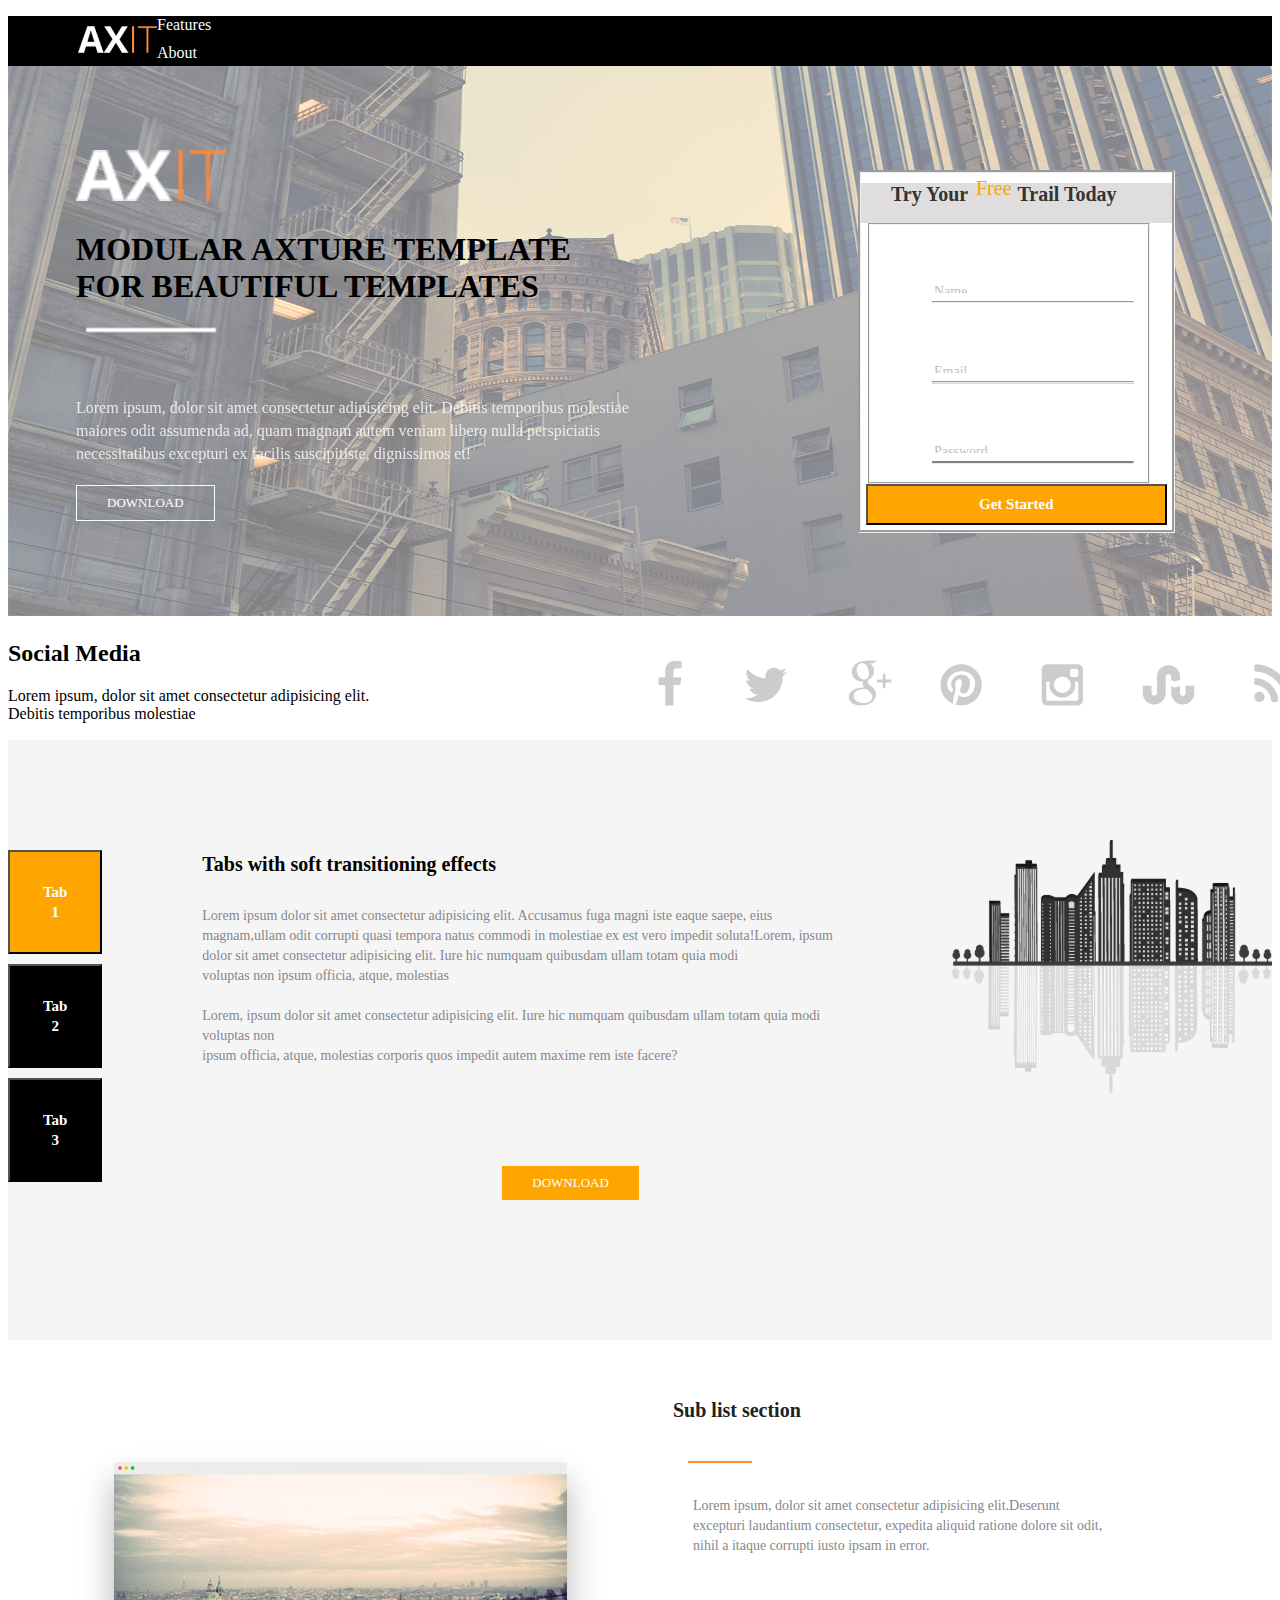
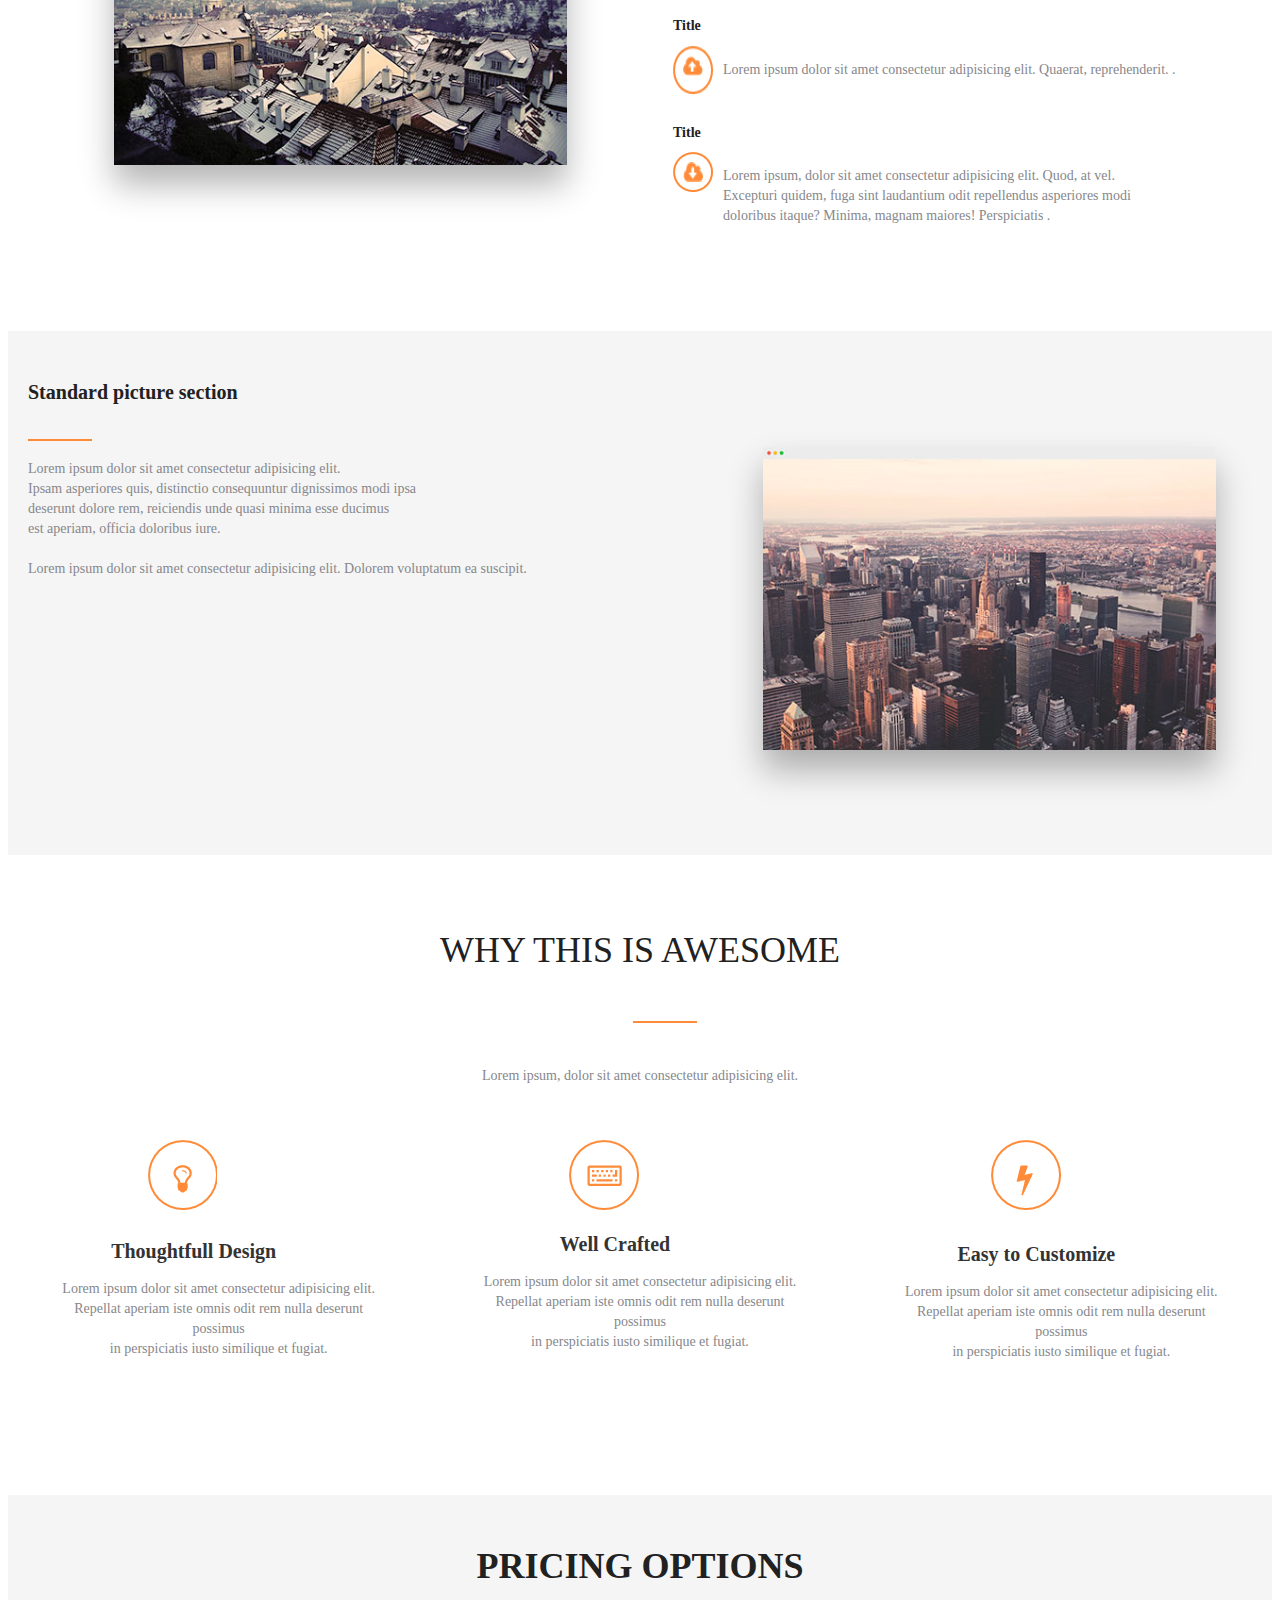
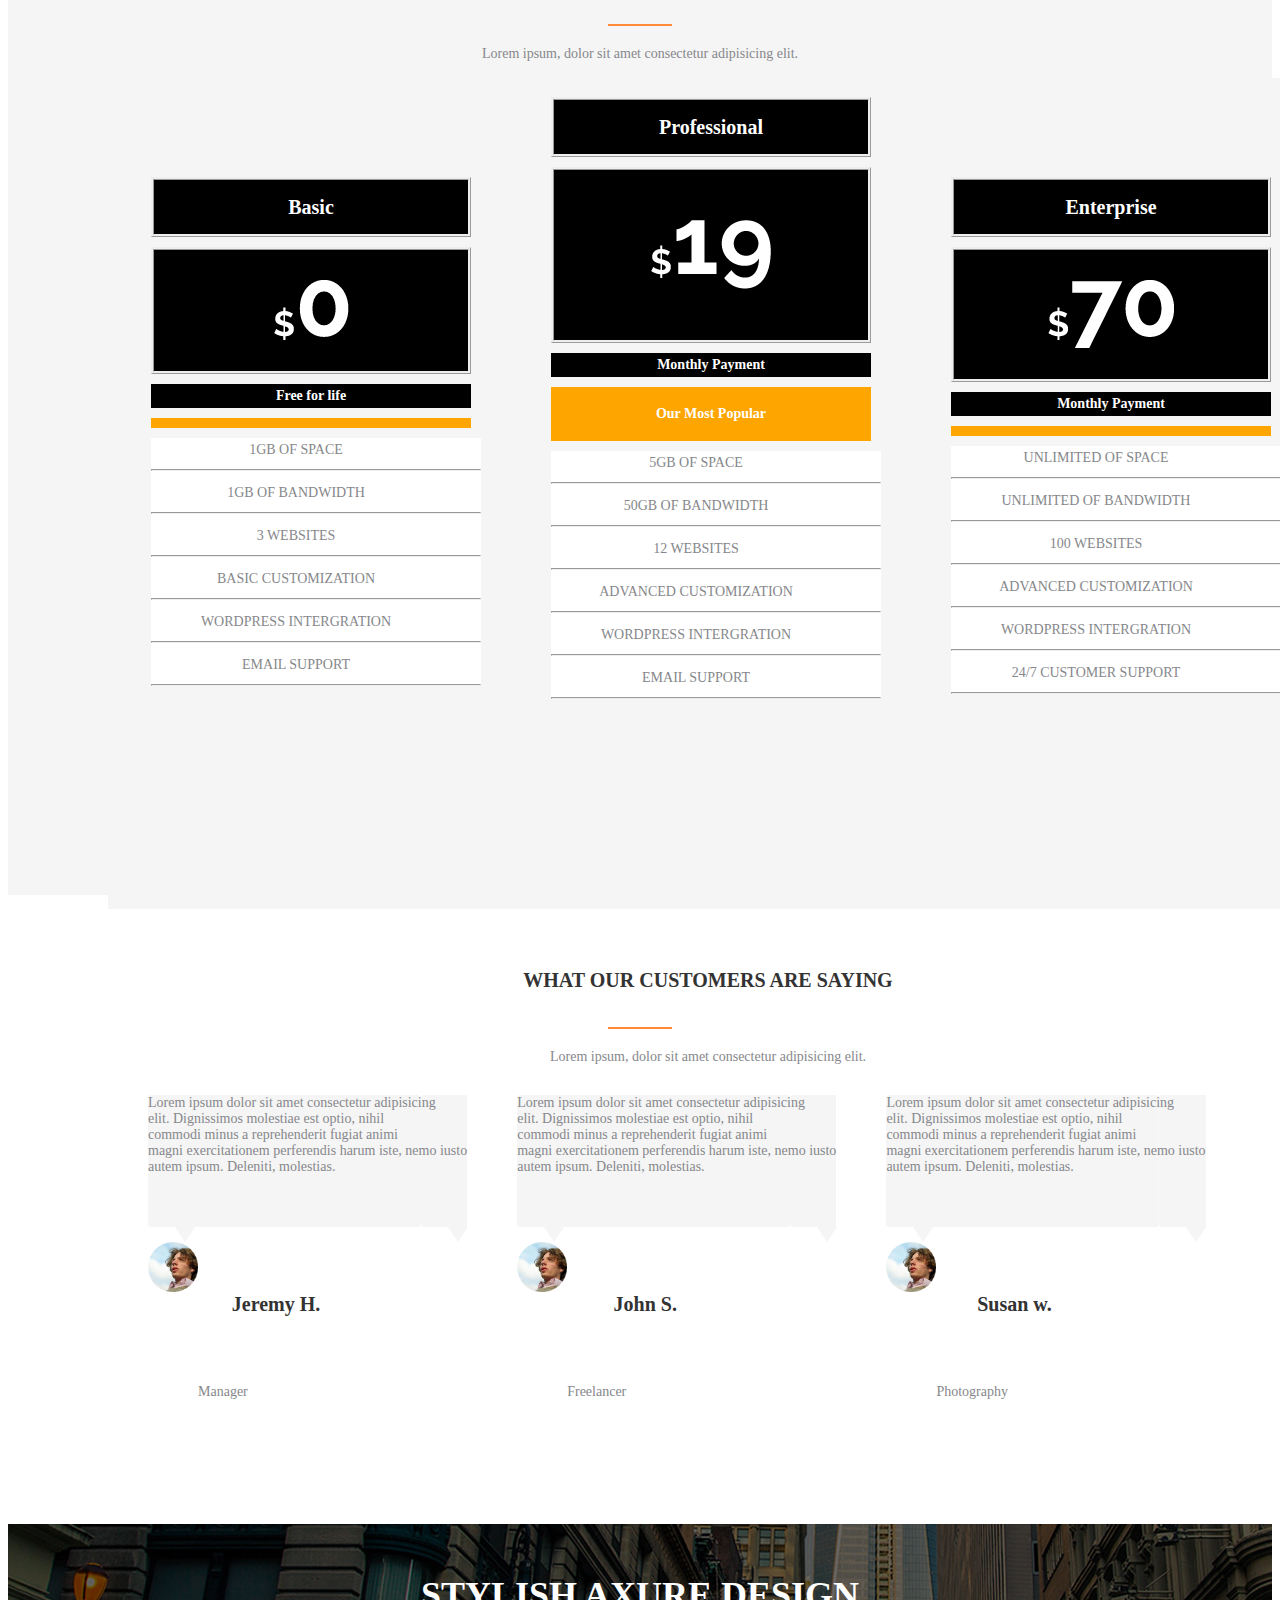
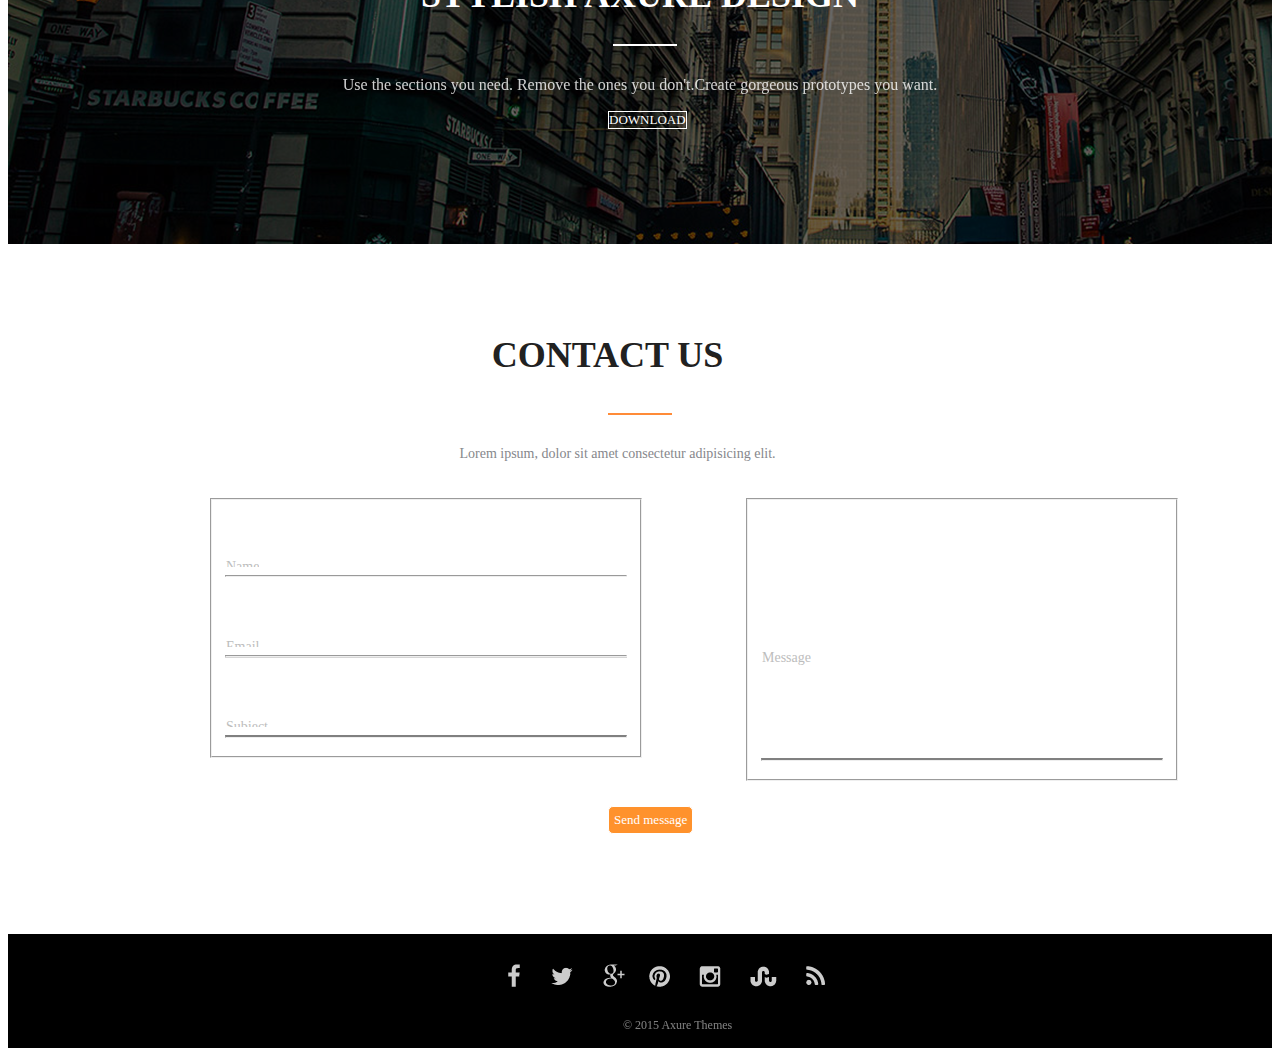
<file: index.html>
<!DOCTYPE html>
<html lang="en">

<head>
    <meta charset="UTF-8">
    <meta http-equiv="X-UA-Compatible" content="IE=edge">
    <meta name="viewport" content="width=device-width, initial-scale=1.0">
    <title>mainpsd</title>
    <link rel="stylesheet" href="./assests/css/style.css">
    <link href="https://cdn.jsdelivr.net/npm/bootstrap@5.0.2/dist/css/bootstrap.min.css" rel="stylesheet"
        integrity="sha384-EVSTQN3/azprG1Anm3QDgpJLIm9Nao0Yz1ztcQTwFspd3yD65VohhpuuCOmLASjC" crossorigin="anonymous">
    <script src="https://cdn.jsdelivr.net/npm/bootstrap@5.0.2/dist/js/bootstrap.bundle.min.js"
        integrity="sha384-MrcW6ZMFYlzcLA8Nl+NtUVF0sA7MsXsP1UyJoMp4YLEuNSfAP+JcXn/tWtIaxVXM"
        crossorigin="anonymous"></script>

</head>

<body>

    <!-------navbar---------->
    <div class="head">
        <img style="float: left;margin-top: 10px;margin-left: 70px;" src="./assests/image/Logo.png">
        <ul id="navbar" style="margin-right: 50px;" class="navbar justify-content-end">
            <li class="nav-item">
                <a>Features</a>
            </li>
            <li class="nav-item">
                <a>About</a>
            </li>
            <li class="nav-item">
                <a>Pricing</a>
            </li>
            <li class="nav-item">
                <a>Reviews</a>
            </li>
            <li class="nav-item">
                <a>Contacts</a>
            </li>
        </ul>
    </div>
    <!------page1------->
    <!-----back ground image---->
    <div class="relative">
        <img id="text" src="./assests/image/background img.png">
    </div>
    <div>
        <div class="absolute">
            <!----logo and contents ---->
            <img id="logo" src="./assests/image/Logo.png">
            <h1 id="h1">MODULAR AXTURE TEMPLATE<br> FOR BEAUTIFUL TEMPLATES</h1>
            <img id="img2" src="./assests/image/divider_white_u72.png">
            <p id="p1">Lorem ipsum, dolor sit amet consectetur adipisicing elit. Debitis
                temporibus molestiae <br>maiores odit assumenda
                ad, quam magnam autem veniam libero nulla perspiciatis<br> necessitatibus excepturi ex facilis
                suscipitiste,
                dignissimos et!</p>
            <a href="" class=hero-btn>DOWNLOAD</a>
        </div>
        <!----Try your Free Trail Today(forms)---->
        <div class="absolute" style="height: 350px;width: 350px;width: 18rem;border-radius:15px;">
            <div class="list-group-flush">
                <div
                    style="background-color:rgb(223, 221, 221);margin-top:-15px;height:40px;margin-left: -5px;margin-right: -5px;">
                    <li id="l1">
                        <pre id="pre1">Try Your          Trail Today</li></pre>
                        <p id="p2" style="color: orange; margin-left:115px;font-size:20px;margin-top:-695px;">Free</p>
                </div>
                <form style="width:40px;">
                    <fieldset>
                        <input style="width: 200px; height: 60px; outline: none;margin-left:50px;" type="text" id="name"
                            placeholder="Name" /><br />
                        <hr style="width: 200px;margin-left:50px;" />
                        <input style="width: 200px; height: 60px;margin-left:50px;" type="email" id="mail"
                            placeholder="Email" /><br />
                        <hr style="width: 200px;filter: drop-shadow(0px 1px 0px rgba(0,0,1,0.16));margin-left:50px;" />
                        <input style="width: 200px; height: 60px;margin-left:50px;" type="text" id="sub"
                            placeholder="Password" />
                        <hr style="width: 200px; border-top: 2px solid;margin-left:50px; " />
                    </fieldset>
                </form>
                <button type="submit" class="btn btn-primary">Get Started</button>


            </div>
        </div>
        <!--social media and icons-->
        <div id="socialmedia">
            <div style="margin-top:-350px;">
                <h2 id="h2">Social Media</h2>
                <p id="p2">Lorem ipsum, dolor sit amet consectetur adipisicing elit.<br> Debitis
                    temporibus molestiae</p>
            </div>
            <div style="margin-top:-360px;position: absolute;margin-left:450px;">
                <a><img id="img3" src="./assests/image/Social Media Icons.png"></a>
            </div>
        </div>
        <!--page2-->
        <!----tabs---->
        <div class="pg2" style="display: flex;margin-top:-230px;">
            <div style="margin-top:100px;">
                <div>
                    <button id="b1" style="background-color: orange;padding: 30px;">Tab 1</button>
                </div>
                <div>
                    <button id="b2" style="background-color:black;padding: 30px;">Tab 2</button>
                </div>
                <div>
                    <button id="b3" style="background-color:black;padding: 30px;">Tab 3</button>
                </div>
            </div>
            <!-----contents and button----->
            <div style="margin-top:100px;">
                <h1 id="h1">Tabs with soft transitioning effects</h1>
                <p style="margin-top:30px;" id="p1">Lorem ipsum dolor sit amet consectetur adipisicing elit. Accusamus
                    fuga
                    magni iste eaque saepe,
                    eius<br>
                    magnam,ullam odit corrupti quasi tempora natus commodi in molestiae ex est vero impedit
                    soluta!Lorem,
                    ipsum<br>
                    dolor sit amet consectetur adipisicing elit. Iure hic numquam quibusdam ullam totam quia
                    modi<br>
                    voluptas non ipsum officia, atque, molestias
                    <br>
                    <br>
                    Lorem, ipsum dolor sit amet consectetur adipisicing elit. Iure hic numquam quibusdam ullam
                    totam quia
                    modi
                    voluptas non <br>ipsum officia, atque, molestias corporis quos impedit autem maxime rem iste facere?
                </p>
                <div style="margin-top: 100px;">
                    <a>DOWNLOAD</a>
                </div>
            </div>
            <!----image---->
            <div><img src="./assests/image/building img.png" style="margin: top 300px;">
            </div>
        </div>
        <br>
        <br>
        <!--page3-->

        <div class="pg3" style="display: flex;">
            <!-----image on left----->
            <div>
                <img style="padding: 70px;" src="./assests/image/sublist.png">
            </div>
            <!----contents on right---->
            <div>
                <h1>Sub list section</h1>
                <img src="./assests/image/divider_orange_u7 copy 4.png" style="padding: 15px;">
                <p>Lorem ipsum, dolor sit amet consectetur adipisicing elit.Deserunt<br> excepturi laudantium
                    consectetur,
                    expedita
                    aliquid ratione dolore sit odit,<br> nihil a itaque corrupti iusto ipsam in error.
                </p>
                <br>
                <br>
                <h2>Title</h2>
                <div style="display: flex">
                    <img src="./assests/image/small circle.png">
                    <img style=" position: absolute; height: 20px;width: 20px;margin-left: 10px; margin-top: 10px;"
                        src="./assests/image/cloud up.png">
                    <p style="padding-left: 10px;">Lorem ipsum dolor sit amet consectetur adipisicing elit. Quaerat,
                        reprehenderit. .</p>
                </div>
                <br>
                <h2>Title</h2>
                <div style="display: flex;">
                    <img src="./assests/image/small circle.png" style="height: 40px;width: 40px;">
                    <img style=" position: absolute; height: 20px;width: 20px;margin-left: 10px; margin-top: 10px;"
                        src="./assests/image/cloud down.png">
                    <p style="padding-left: 10px;">Lorem ipsum, dolor sit amet consectetur adipisicing elit. Quod, at
                        vel.<br>
                        Excepturi quidem, fuga sint
                        laudantium odit repellendus asperiores modi <br>doloribus itaque? Minima, magnam maiores!
                        Perspiciatis
                        .</p>

                </div>

            </div>
        </div>
        <br>
        <br>
        <!--page4-->
        <div class="pg4" style="display: flex;">
            <!----contents on left---->
            <div>
                <h1 style="margin-top:40px;">Standard picture section</h1>
                <img src="./assests/image/divider_orange_u7 copy 4.png" style="padding-left: 20px;">
                <p class="v1">Lorem ipsum dolor sit amet consectetur adipisicing elit.<br> Ipsam asperiores quis,
                    distinctio
                    consequuntur
                    dignissimos modi ipsa<br> deserunt dolore rem, reiciendis unde quasi minima esse ducimus<br>est
                    aperiam,
                    officia
                    doloribus iure.
                    <br>
                    <br>
                    Lorem ipsum dolor sit amet consectetur adipisicing elit. Dolorem voluptatum ea suscipit.
                </p>
            </div>
            <!-----image on right----->
            <div style="margin-top: 100px;"><img src="./assests/image/standardpicturesection.png" style="margin-left: 200px;">
            </div>
        </div>
        <!--page5-->
        <div class="pg5">
            <!----heading part---->
            <h1>WHY THIS IS AWESOME</h1>
            <img src="./assests/image/divider_orange_u7 copy 4.png" style="margin-left: 600px;">
            <p>Lorem ipsum, dolor sit amet consectetur adipisicing elit.</p>
            <!-----image background image along with contents---->
            <div style="display: flex;">
                <!--Thoughtful design-->
                <div style="padding: 40px;">
                    <img src="./assests/image/bulb.png"
                        style="padding:25px;background-image: url(./assests/image/big\ circle.png);background-repeat:no-repeat ;">
                    <h2>Thoughtfull Design</h2>
                    <p>Lorem ipsum dolor sit amet consectetur adipisicing elit.<br> Repellat aperiam iste omnis odit rem
                        nulla
                        deserunt possimus <br> in perspiciatis iusto similique
                        et fugiat.</p>
                </div>
                <!--well crafted-->
                <div style="padding: 40px;">
                    <img src="./assests/image/key board.png"
                        style="    padding-left: 18px;background-image: url(./assests/image/big\ circle.png);background-repeat:no-repeat;">
                    <h2>Well Crafted</h2>
                    <p>Lorem ipsum dolor sit amet consectetur adipisicing elit.<br> Repellat aperiam iste omnis odit rem
                        nulla
                        deserunt possimus <br> in perspiciatis iusto similique
                        et fugiat.</p>
                </div>
                <!--easy to customize-->
                <div style="padding: 40px;">
                    <img src="./assests/image/lighting.png"
                        style="padding-right: 28px;background-image: url(./assests/image/big\ circle.png);background-repeat:no-repeat">
                    <h2>Easy to Customize</h2>
                    <p>Lorem ipsum dolor sit amet consectetur adipisicing elit.<br> Repellat aperiam iste omnis odit rem
                        nulla
                        deserunt possimus <br> in perspiciatis iusto similique
                        et fugiat.</p>
                </div>
            </div>

        </div>
        <!--page6-->
        <div class="pg6">
            <!----heading part---->
            <h1>PRICING OPTIONS</h1>
            <img src="./assests/image/divider_orange_u7 copy 4.png" style="margin-left: 600px;height:fixed px;">
            <p>Lorem ipsum, dolor sit amet consectetur adipisicing elit.</p>
            <!----cards---->
            <div class="pg6" style="display: flex;padding: 3px;margin-left: 100px;">
                <!----basic---->
                <div style="height: 100px;width:400px;margin-top: 80px;">
                    <ul class="list-style:none">
                        <li id="a1">Basic</li>
                        <li id="a2"><img src="./assests/image/$0.png"></li>
                        <li id="a3">Free for life</li>
                        <li id="a4"></li>
                        <div style="width: 330px;color: #86878b;" id="a5">
                            <li>1GB OF SPACE</li>
                            <hr>
                            <li>1GB OF BANDWIDTH</li>
                            <hr>
                            <li>3 WEBSITES</li>
                            <hr>
                            <li>BASIC CUSTOMIZATION</li>
                            <hr>
                            <li>WORDPRESS INTERGRATION</li>
                            <hr>
                            <li>EMAIL SUPPORT</li>
                            <hr>
                        </div>
                    </ul>
                </div>
                <!----professional-->
                <div>
                    <div style="height: 100px;width:400px">
                        <ul class="list-style:none">
                            <li id="b1">Professional</li>
                            <li id="b2"><img src="./assests/image/$19.png"></li>
                            <li id="b3">Monthly Payment</li>
                            <li id="b4">Our Most Popular</li>

                            <div style="width: 330px;color: #86878b;" id="b5">
                                <li>5GB OF SPACE</li>
                                <hr>
                                <li>50GB OF BANDWIDTH</li>
                                <hr>
                                <li>12 WEBSITES</li>
                                <hr>
                                <li>ADVANCED CUSTOMIZATION</li>
                                <hr>
                                <li>WORDPRESS INTERGRATION</li>
                                <hr>
                                <li>EMAIL SUPPORT</li>
                                <hr>
                            </div>
                        </ul>
                    </div>

                    <!----enteprice-->
                </div>
                <div style="height: 100px;width:400px;margin-top: 80px;">
                    <ul class="list-style:none">
                        <li id="c1">Enterprise</li>
                        <li id="c2"><img src="./assests/image/$70.png"></li>
                        <li id="c3">Monthly Payment</li>
                        <li id="c4"></li>
                        <div style="width: 330px;" id="c5">
                            <li>UNLIMITED OF SPACE</li>
                            <hr>
                            <li>UNLIMITED OF BANDWIDTH</li>
                            <hr>
                            <li>100 WEBSITES</li>
                            <hr>
                            <li>ADVANCED CUSTOMIZATION</li>
                            <hr>
                            <li>WORDPRESS INTERGRATION</li>
                            <hr>
                            <li>24/7 CUSTOMER SUPPORT</li>
                            <hr>
                        </div>
                    </ul>
                </div>


            </div>
        </div>
        <!--page7-->
        <div class="pg7">
            <!----heading part---->
            <h1 style="padding-top: 50px;">WHAT OUR CUSTOMERS ARE SAYING</h1>
            <img src="./assests/image/divider_orange_u7 copy 4.png" style="margin-left: 600px;height: fixed;">
            <p id="pg">Lorem ipsum, dolor sit amet consectetur adipisicing elit.</p>
            <!----testimonials---->
            <div style="display: flex;margin-left: 90px;">
                <div style="margin-left:50px;">
                    <!----by jeremy h.-->
                    <div style="background-image: url(./assests/image/bg\ for\ testi.png);height: 147px;">
                        <p>Lorem ipsum dolor sit amet
                            consectetur
                            adipisicing<br> elit. Dignissimos molestiae est optio, nihil<br>
                            commodi minus a reprehenderit fugiat animi<br> magni exercitationem perferendis harum iste,
                            nemo
                            iusto<br>
                            autem ipsum. Deleniti, molestias.</p>
                    </div>
                    <div style="display: flex;">
                        <img id="img7" src="./assests/image/testimonials.png">
                        <pre>
                    <h1>Jeremy H.</h1>
                    <p>Manager</p>
                    </pre>
                    </div>

                </div>
                <!----by john s.---->
                <div style="margin-left:50px;">
                    <div style="background-image: url(./assests/image/bg\ for\ testi.png);height: 147px;">
                        <p>Lorem ipsum dolor sit amet
                            consectetur
                            adipisicing<br> elit. Dignissimos molestiae est optio, nihil<br>
                            commodi minus a reprehenderit fugiat animi<br> magni exercitationem perferendis harum iste,
                            nemo
                            iusto<br>
                            autem ipsum. Deleniti, molestias.</p>
                    </div>
                    <div style="display: flex;">
                        <img id="img7" src="./assests/image/testimonials.png">
                        <pre>
                    <h1>John S.</h1>
                    <p>Freelancer</p>
                    </pre>
                    </div>

                </div>
                <!----by susan w.---->
                <div style="margin-left:50px;">
                    <div style="background-image: url(./assests/image/bg\ for\ testi.png);height: 147px;">
                        <p>Lorem ipsum dolor sit amet
                            consectetur
                            adipisicing<br> elit. Dignissimos molestiae est optio, nihil<br>
                            commodi minus a reprehenderit fugiat animi<br> magni exercitationem perferendis harum iste,
                            nemo
                            iusto<br>
                            autem ipsum. Deleniti, molestias.</p>
                    </div>
                    <div style="display: flex;">
                        <img id="img7" src="./assests/image/testimonials.png">
                        <pre>
                    <h1>Susan w.</h1>
                    <p>Photography</p>
                    </pre>
                    </div>

                </div>
            </div>
        </div>
        <!--page8-->
        <!----background image with contentd---->
        <div class="pg8" style="background-image: url(./assests/image/stylihaxuredesign.png);">
            <h1>STYLISH AXURE DESIGN</h1>
            <img src="./assests/image/divider_white_u72.png" style="margin-left: 600px;height: fixed;">
            <p>Use the sections you need. Remove the ones you don't.Create gorgeous prototypes you want.</p>
            <a href="" class=hero-btn style="margin-left: 600px;">DOWNLOAD </a>
        </div>
        <!--page9-->
        <div class="pg9">
            <!----heading part---->
            <h1>CONTACT US</h1>
            <img src="./assests/image/divider_orange_u7 copy 4.png" style="margin-left: 600px;height: fixed;">
            <p id="p9">Lorem ipsum, dolor sit amet consectetur adipisicing elit.</p>
            <div style="display: flex;">
                <!----forms---->
                <div style="margin-left:200px;">
                    <form>
                        <fieldset>
                            <input style="width: 400px; height: 60px; outline: none" type="text" id="name"
                                placeholder="Name" /><br />
                            <hr style="width: 400px" />
                            <input style="width: 400px; height: 60px" type="email" id="mail"
                                placeholder="Email" /><br />
                            <hr style="width: 400px;filter: drop-shadow(0px 1px 0px rgba(0,0,1,0.16));" />
                            <input style="width: 400px; height: 60px" type="text" id="sub" placeholder="Subject" />
                            <hr style="width: 400px; border-top: 2px solid; " />
                        </fieldset>
                    </form>
                </div>
                <div style="margin-left: 100px;">
                    <form>
                        <fieldset>
                            <input style="width: 400px; height: 243px; outline: none" type="text" id="msg"
                                placeholder="Message">
                            <hr style="width: 400px; border-top: 2px solid; ">
                        </fieldset>
                    </form>
                </div>
            </div>
            <a href="" class=hero-btn
                style="margin-left: 600px;background-color:#ff922c;padding: 5px;margin-top:25px;border-radius: 5px;">Send
                message </a>

        </div>
        <!--footer-->
        <div class="footer" style="background-color: black;margin-top:50px;">
            <a><img src="./assests/image/social mesia icons 2.png"></a>
            <div>
                <p><a>&#169 2015 Axure Themes</a></p>
            </div>

        </div>










</body>

</html>
</file>
<file: assests/css/style.css>
body {
   overflow-x: hidden;
 }

 /*navbar*/
 .head {
   background-color: black;
   height: 50px;
 }

 li {
   color: azure;
   margin-top: 10px;
   margin-right: 40px;
   list-style-type: none;
   cursor: pointer;
 }

 /*page1*/
 .relative img {
   width: 100%;
   position: relative;
   height: 550px;
 }

 .absolute img {
   position: absolute;
   top: 150px;
   margin-left: 68px;
   width: 150px;
 }

 .absolute h1 {
   position: absolute;
   top: 210px;
   margin-left: 68px;
 }

 .absolute #img2 {
   position: absolute;
   top: 320px;
 }

 .absolute #p1 {
   position: absolute;
   top: 380px;
   margin-left: 68px;
   color: #fff;
   opacity: 0.800;
   font-size: 16px;
   line-height: 23px;
   color: #ffffff;
   font-weight: 300;
   font-family: "Raleway";
 }

 .absolute a {
   position: absolute;
   top: 485px;
   margin-left: 68px;
   padding: 9px 30px 9px;
   border-color: azure;
 }

 .list-group-flush {
   border-style: groove;
   padding: 5px;
   position: absolute;
   margin-left: 850px;
   top: 170px;
   background-color: white;
 }

 .list-group-flush #pre1 {
   padding-right: 15px;
   padding-top: -5px;
 }

 .list-group-flush #pre1 {
   font-size: 20px;
   color: #333333;
   font-weight: 700;
   font-family: "Open Sans";
   margin-left: 30px;
   list-style-type: none;
 }

 .list-group-flush #p2 {

   font-size: 20px;
   color: #333333;
   font-weight: 700;
   font-family: "Open Sans";
   position: absolute;
   margin-top: -676px;
 }

 .list-group-flush button {
   font-size: 15px;
   color: #ffffff;
   font-weight: 600;
   font-family: "Open Sans";
   text-align: center;
   background-color: orange;
   width: 100%;
   padding: 10px;

 }


 .list-group-flush p {
   color: orange;
   position: absolute;
   margin-top: -30px;
   margin-left: 100px;
 }

 .absolute h2 {
   position: absolute;
   top: 650px;
   font-size: 20px;
   margin-bottom: 20px;
   color: #333333;
   font-weight: 700;
   font-family: "Open Sans";
 }

 .absolute #p2 {
   position: absolute;
   top: 700px;
   font-size: 14px;
   line-height: 20px;
   color: #86878b;
   font-weight: 400;
   font-family: "Open Sans";

 }

 p #p2 {
   font-size: 14px;
   line-height: 20px;
   color: #86878b;
   font-weight: 400;
   font-family: "Open Sans";
   font-size: 14px;
   line-height: 20px;
   color: #86878b;
   font-weight: 400;
   font-family: "Open Sans";
 }

 .absolute h2 #p2 {
   width: 1400px;
   height: 105px;
   filter: drop-shadow(0px 1px 1.5px rgba(0, 0, 0, 0.38));
   background-color: #ffffff;
 }

 .absolute i {
   position: absolute;
   top: 700px;
   padding: 5px;
 }

 .text-box h1 {
   font-size: 36px;
   color: #ffffff;
   font-family: "Raleway";
 }

 .text-box img {
   padding: 20px;
 }

 .text-box p {
   opacity: 0.8;
   font-size: 16px;
   line-height: 23px;
   color: #ffffff;
   font-weight: 300;
   font-family: "Raleway";
 }

 .hero-btn {
   display: inline-block;
   text-decoration: none;
   color: #fff;
   border: 1px solid #fff;
   font-size: 13px;
   background: transparent;
   position: relative;
   cursor: pointer;
 }

 hr {
   -ms-grid-layer: initial;
 }

 #socialmedia {
   background-color: #ffffff;
   display: flex;
   height: 0px;
   height: max-content;
 }

 #img3 {
   margin-left: 200px;
   margin-top: 50px;
   float: right;
 }

 a {
   cursor: pointer;
 }

 /*page2*/
 .pg2 h1 {
   font-size: 20px;
   color: #000000;
   font-weight: 700;
   font-family: "Open Sans";
   margin-left: 100px;
 }

 .pg2 p {
   font-size: 14px;
   line-height: 20px;
   color: #86878b;
   font-weight: 400;
   font-family: "Open Sans";
   margin-left: 100px;
 }

 .pg2 img {
   float: right;
   margin-left: 100px;
   margin-top: 100px;
 }

 .pg2 a {
   margin-left: 400px;
   padding: 9px 30px 9px;
   border-color: azure;
   background-color: orange;
   color: #fff;
   display: inline-block;
   color: #fff;
   font-size: 13px;
   position: relative;
   cursor: pointer;
 }

 .pg2 {
   height: 600px;
   width: 100%;
   background-color: #f5f5f5;
   top: -20px;
 }

 .pg2 button {
   font-size: 15px;
   line-height: 20px;
   color: #ffffff;
   font-weight: 700;
   font-family: "Open Sans";
   margin-top: 10px;
   padding-right: 15px;
 }

 /*page3*/
 .pg3 h1 {
   font-size: 20px;
   line-height: 43px;
   color: #212121;
   font-weight: 700;
   font-family: "Open Sans";
   text-align: left;
 }

 .pg3 h1 p {
   font-size: 14px;
   line-height: 20px;
   color: #86878b;
   font-weight: 400;
   font-family: "Open Sans";
   text-align: left;
 }

 .pg3 h2 {
   font-size: 14px;
   line-height: 17px;
   color: #212121;
   font-weight: 600;
   font-family: "Open Sans";
   text-align: left;
 }

 .pg3 h2 p {
   font-size: 14px;
   line-height: 20px;
   color: #86878b;
   font-weight: 400;
   font-family: "Open Sans";
 }

 .pg3 p {

   font-size: 14px;
   line-height: 20px;
   color: #86878b;
   font-weight: 400;
   font-family: "Open Sans";
   padding-left: 20px;

 }

 /*page4*/
 .pg4 {
   height: 524px;
   background-color: #f5f5f5;
 }

 .pg4 h1 {
   font-size: 20px;
   line-height: 43px;
   color: #212121;
   font-weight: 700;
   font-family: "Open Sans";
   padding-left: 20px;
 }

 .pg4 p {

   font-size: 14px;
   line-height: 20px;
   color: #86878b;
   font-weight: 400;
   font-family: "Open Sans";
   padding-left: 20px;

 }

 /*page5*/
 .pg5 {
   height: 592px;
   background-color: #ffffff;
 }

 .pg5 h1 {
   font-size: 36px;
   line-height: 43px;
   color: #212121;
   font-weight: 400;
   font-family: "Raleway";
   text-align: center;
   padding-top: 50px;
 }

 .pg5 h2 {
   font-size: 20px;
   line-height: 24px;
   color: #333333;
   font-weight: 700;
   font-family: "Open Sans";
   text-align: center;
   margin-left: -50px;
 }

 .pg5 p {
   font-size: 14px;
   line-height: 20px;
   color: #86878b;
   font-weight: 400;
   font-family: "Open Sans";
   text-align: center;
 }

 .pg5 img {
   margin-left: 100px;
   padding: 25px;
 }

 /*page6*/
 .pg6 h1 {
   font-size: 36px;
   line-height: 43px;
   color: #212121;
   font-family: "Raleway";
   text-align: center;
   padding-top: 50px;
 }

 .pg6 p {
   font-size: 14px;
   line-height: 20px;
   color: #86878b;
   font-weight: 400;
   font-family: "Open Sans";
   text-align: center;
 }

 .pg6 {
   height: 1000px;
   background-color: #f5f5f5;
   width: 100%;
 }

 .pg6 #a1 {
   font-size: 20px;
   line-height: 24px;
   color: #ffffff;
   font-weight: 700;
   font-family: "Open Sans";
   text-align: center;
   background-color: black;
   border-style: ridge;
   padding: 15px;
 }

 .pg6 #a2 {
   font-size: 35px;
   line-height: 24px;
   color: #ffffff;
   font-weight: 700;
   font-family: "Raleway";
   text-align: center;
   background-color: black;
   border-style: ridge;
   padding: 30px;
 }

 .pg6 #a3 {

   font-size: 14px;
   line-height: 24px;
   color: #ffffff;
   font-weight: 600;
   font-family: "Open Sans";
   text-align: center;
   background-color: black;
 }

 .pg6 #a4 {
   background-color: orange;
   padding: 5px;
   list-style: none;
 }

 .pg6 #a5 {
   font-size: 14px;
   line-height: 24px;
   text-transform: uppercase;
   color: #86878b;
   font-weight: 400;
   font-family: "Open Sans";
   text-align: center;
   list-style: none;
   padding: -5px;
   background-color: white;

 }

 .pg6 #a5 li {
   color: #86878b;
 }

 .pg6 #b1 {
   font-size: 20px;
   line-height: 24px;
   color: #ffffff;
   font-weight: 700;
   font-family: "Open Sans";
   text-align: center;
   background-color: black;
   border-style: ridge;
   padding: 15px;
   list-style: none;
 }

 .pg6 #b2 {
   font-size: 35px;
   line-height: 24px;
   color: #ffffff;
   font-weight: 700;
   font-family: "Raleway";
   text-align: center;
   background-color: black;
   border-style: ridge;
   padding: 50px;
   list-style: none;
 }

 .pg6 #b3 {

   font-size: 14px;
   line-height: 24px;
   color: #ffffff;
   font-weight: 600;
   font-family: "Open Sans";
   text-align: center;
   background-color: black;
   list-style: none;
 }

 .pg6 #b4 {
   font-size: 14px;
   line-height: 24px;
   color: #ffffff;
   font-weight: 700;
   font-family: "Open Sans";
   text-align: center;
   list-style: none;
   background-color: orange;
   padding: 15px;

 }

 .pg6 #b5 {
   font-size: 14px;
   line-height: 24px;
   text-transform: uppercase;
   color: #86878b;
   font-weight: 400;
   font-family: "Open Sans";
   text-align: center;
   list-style: none;
   padding: -5px;
   background-color: white;
 }

 .pg6 #b5 li {
   color: #86878b;
 }

 .pg6 #c1 {
   font-size: 20px;
   line-height: 24px;
   color: #ffffff;
   font-weight: 700;
   font-family: "Open Sans";
   text-align: center;
   background-color: black;
   border-style: ridge;
   padding: 15px;
 }

 .pg6 #c2 {
   font-size: 35px;
   line-height: 24px;
   color: #ffffff;
   font-weight: 700;
   font-family: "Raleway";
   text-align: center;
   background-color: black;
   border-style: ridge;
   padding: 30px;
 }

 .pg6 #c3 {

   font-size: 14px;
   line-height: 24px;
   color: #ffffff;
   font-weight: 600;
   font-family: "Open Sans";
   text-align: center;
   background-color: black;
 }

 .pg6 #c4 {
   background-color: orange;
   padding: 5px;
   list-style: none;
 }

 .pg6 #c5 {
   font-size: 14px;
   line-height: 24px;
   text-transform: uppercase;
   color: #86878b;
   font-weight: 400;
   font-family: "Open Sans";
   text-align: center;
   list-style: none;
   padding: -5px;
   background-color: white;
 }

 .pg6 #c5 li {
   color: #86878b;
 }

 /*page7*/
 .pg7 h1 {
   font-size: 36px;
   line-height: 43px;
   color: #212121;
   font-family: "Raleway";
   text-align: center;
 }

 .pg7 #pg {
   font-size: 14px;
   line-height: 20px;
   color: #86878b;
   font-weight: 400;
   font-family: "Open Sans";
   text-align: center;
 }

 .pg7 h1 {
   font-size: 20px;
   color: #333333;
   font-weight: 700;
   font-family: "Open Sans";
 }

 .pg7 p {
   font-size: 14px;
   color: #86878b;
   font-weight: 400;
   font-family: "Open Sans";
 }

 .pg7 {
   width: 1400px;
   height: 591px;
   background-color: #ffffff;
 }

 .pg7 #img7 {
   height: 50px;
 }

 /*page8*/
 .pg8 h1 {
   text-align: center;
   font-size: 36px;
   color: #ffffff;
   font-family: "Raleway";
   padding-top: 50px;
 }

 .pg8 p {
   opacity: 0.8;
   font-size: 16px;
   color: #ffffff;
   font-weight: 300;
   font-family: "Raleway";
   text-align: center;
 }

 .pg8 {
   width: 100%;
   height: 320px;
   background-color: #000000;
 }

 /*page9*/
 .pg9 {
   width: 100%;
   height: 550px;
   background-color: #ffffff;
 }

 .pg9 h1 {
   font-size: 36px;
   line-height: 43px;
   color: #212121;
   font-family: "Raleway";
   text-align: center;
   margin-top: 90px;
   margin-right: 65px;
 }

 .pg9 #p9 {
   font-size: 14px;
   line-height: 20px;
   color: #86878b;
   font-weight: 400;
   font-family: "Open Sans";
   text-align: center;
   margin-top: 25px;
   margin-right: 45px;
   padding-bottom: 20px;
 }

 .pg9 p {
   font-size: 14px;
   color: #bdbdbd;
   font-weight: 400;
   font-family: "Open Sans";
 }

 #mail::placeholder {
   position: absolute;
   margin-top: 30px;
   font-size: 14px;
   color: #bdbdbd;
   font-weight: 400;
   font-family: "Open Sans";
 }

 #sub::placeholder {
   position: absolute;
   margin-top: 30px;
   font-size: 14px;
   color: #bdbdbd;
   font-weight: 400;
   font-family: "Open Sans";
 }

 #name::placeholder {
   position: absolute;
   margin-top: 30px;
   font-size: 14px;
   color: #bdbdbd;
   font-weight: 400;
   font-family: "Open Sans";
 }

 input {
   outline: none;
   border: 0px;
 }

 #msg::placeholder {
   position: absolute;
   margin-top: 30px;
   font-size: 14px;
   color: #bdbdbd;
   font-weight: 400;
   font-family: "Open Sans";
 }


 /*footer*/
 .footer img {
   font-size: 24px;
   color: #cccccc;
   font-family: "Font Awesome";
   margin-left: 500px;
   margin-top: 30px;
 }

 .footer #imgf {
   opacity: 0.502;
   font-size: 12px;
   color: #ffffff;
   font-weight: 400;
   font-family: "Open Sans";
   margin-left: 600px;
   padding-top: 10;
   padding-bottom: 20px;
   cursor: pointer;
 }

 .footer p {
   opacity: 0.502;
   font-size: 12px;
   color: #ffffff;
   font-weight: 400;
   font-family: "Open Sans";
   margin-left: 600px;
   padding: 15px;
   cursor: pointer;
 }

 .footer a {
   cursor: pointer;
 }
</file>
